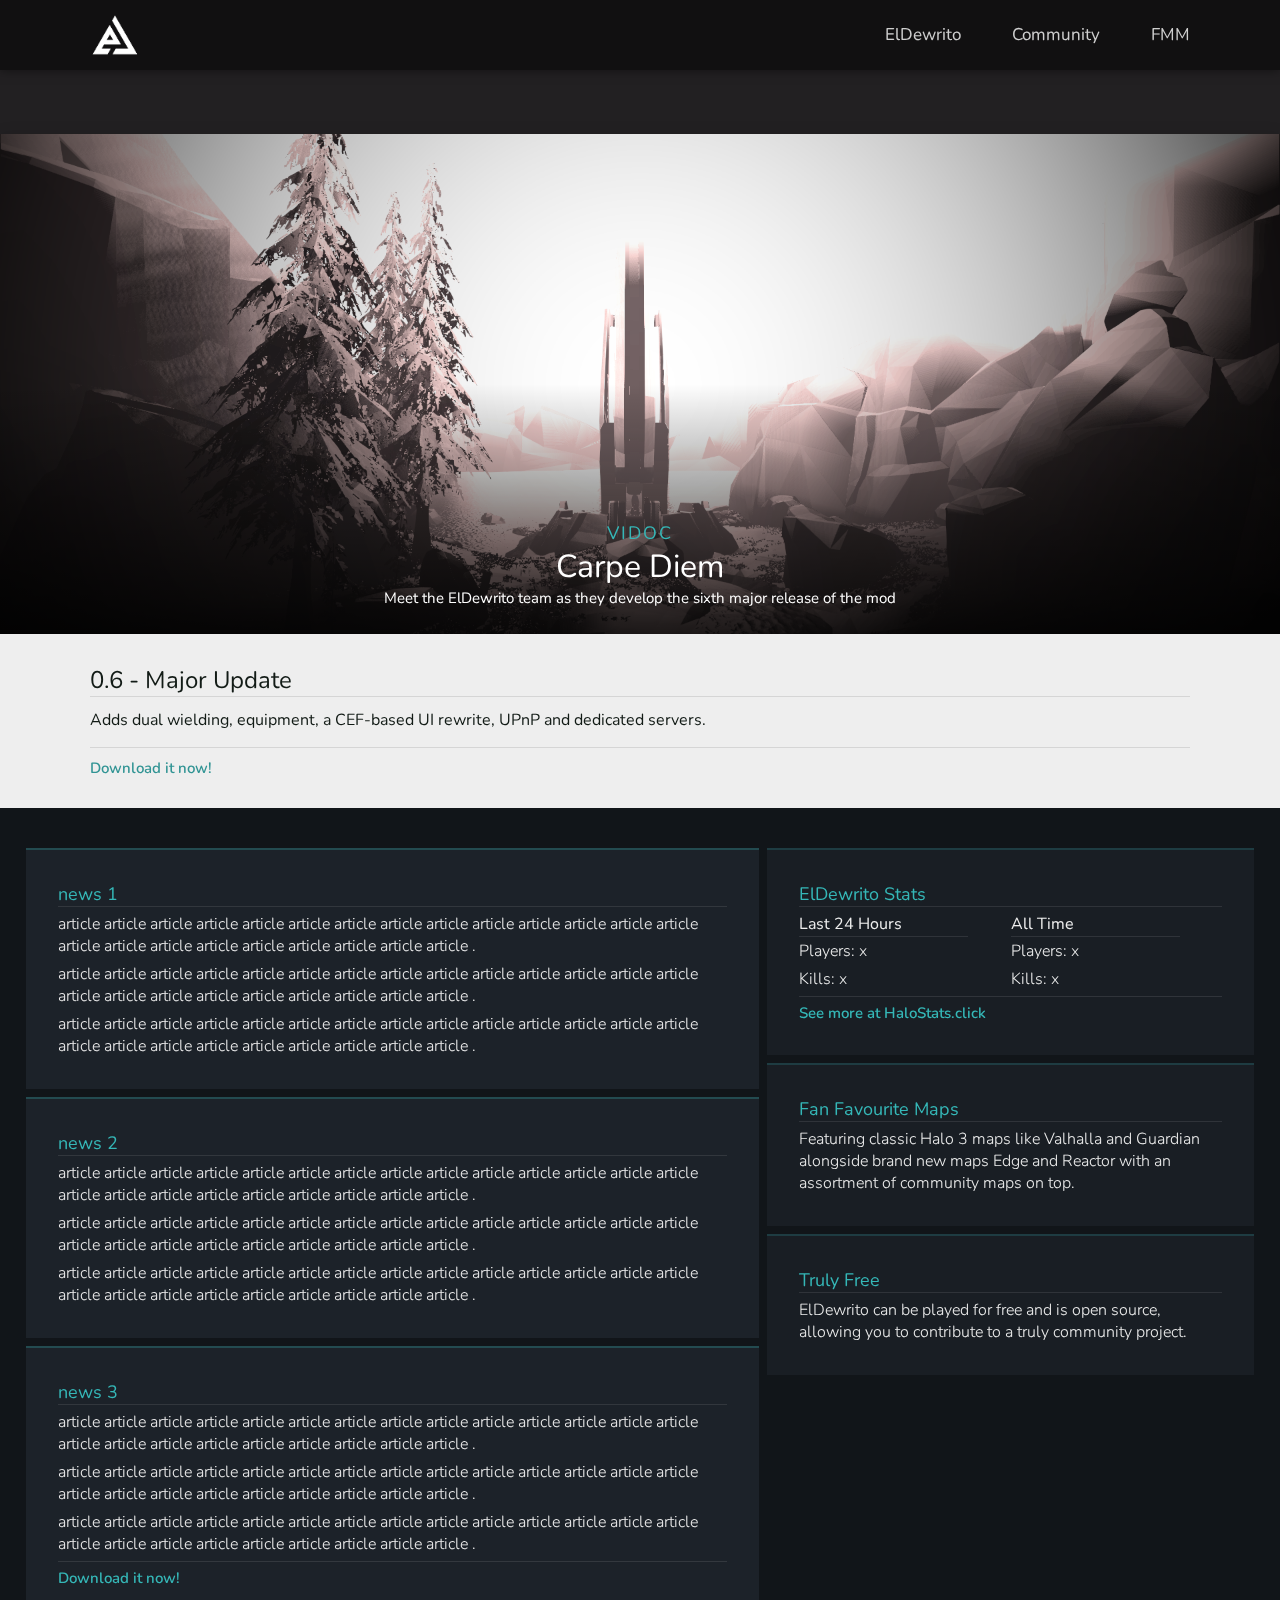
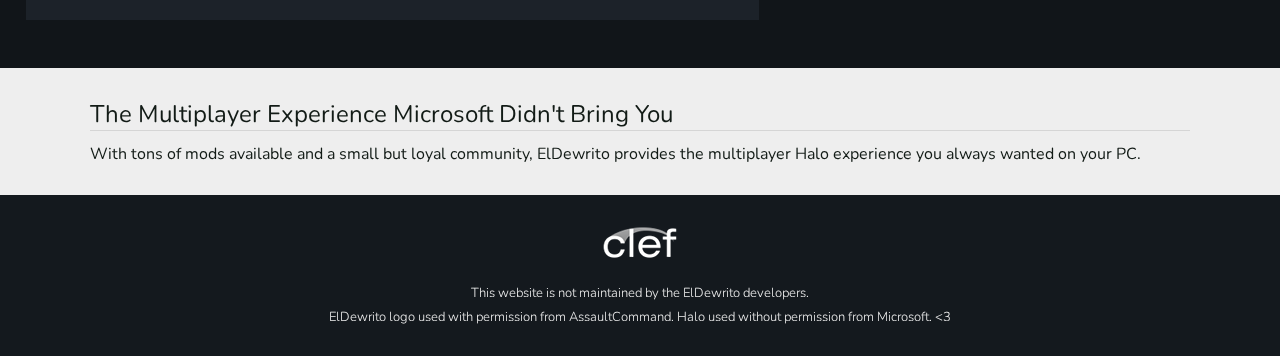
<file: index.html>
<!DOCTYPE html PUBLIC "-//W3C//DTD XHTML 1.0 Transitional//EN" "http://www.w3.org/TR/xhtml1/DTD/xhtml1-transitional.dtd">
<html xmlns="http://www.w3.org/1999/xhtml">
<!-- Made by Clef - no stealing :^) -->
<head>
<meta http-equiv="Content-Type" content="text/html; charset=utf-8" />
<link href="https://maxcdn.bootstrapcdn.com/font-awesome/4.2.0/css/font-awesome.min.css" rel="stylesheet">
<link href="https://fonts.googleapis.com/css?family=Nunito:200,300,400,600" rel="stylesheet">
<link rel="stylesheet" href="css/main.css">
<script src="https://code.jquery.com/jquery-3.2.1.min.js" integrity="sha256-hwg4gsxgFZhOsEEamdOYGBf13FyQuiTwlAQgxVSNgt4=" crossorigin="anonymous"></script>
<script type="text/javascript" src="/js/StackBlur/stackblur.js"></script>
<title>ElDewrito</title>
</head>

<body>
<div class="navbarbg"></div>
<ul class="navbar">
<li class="logo left">
<a href="/"></a>
</li>
<li class="drop right">
<a href="fmm">FMM</a>
<div class="dropdown">
<a href="fmm">Download</a>
<a href="fmmmods">Mod Showcase</a>
</div>
</li>
<li class="drop right">
<a href="#">Community</a>
<div class="dropdown">
<a href="https://www.reddit.com/r/haloonline">/r/HaloOnline</a>
<a href="http://share.eldewrito.com/">arkdown</a>
<a href="http://halovau.lt/">HaloVault</a>
<a href="http://scooterpsu.github.io/">scooterpsu Menu</a>
<a href="http://halo.thefeeltra.in/">TheFeelTrain Menu</a>
</div>
</li>
<li class="drop right">
<a href="about">ElDewrito
<!--<span class="pagelabel">Main</span>-->
</a>
<div class="dropdown">
<a href="about">About</a>
<a href="download">Download</a>
<a href="http://halostats.click/">HaloStats.click</a>
<a href="screenshots">Screenshots</a>
</div>
</li>
</ul>
<div class="content">
<div class="herowrap">
<canvas id="blurry"></canvas>
<div class="innerherowrap">
<div class="hero" id="hero-1">
<div class="hero_text">
<h1 class="hero_blue">ViDoc</h1>
<h1 class="hero_name">Carpe Diem</h1>
<h1 class="hero_tag">Meet the ElDewrito team as they develop the sixth major release of the mod</h1>
</div>
</div>
</div>
</div>
<div class="separator">
<div class="innerseparator">
<h1>0.6 - Major Update</h1>
<p>Adds dual wielding, equipment, a CEF-based UI rewrite, UPnP and dedicated servers.</p>
<div class="readmore">Download it now!</div>
</div>
</div>
<div class="contentwrap">
<div class="innercontent">
<div class="left">
<div>
<h1>news 1</h1>
<p>article article article article article article article article article article article article article article article article article article article article article article article .</p>
<p>article article article article article article article article article article article article article article article article article article article article article article article .</p>
<p>article article article article article article article article article article article article article article article article article article article article article article article .</p>
</div>
<div>
<h1>news 2</h1>
<p>article article article article article article article article article article article article article article article article article article article article article article article .</p>
<p>article article article article article article article article article article article article article article article article article article article article article article article .</p>
<p>article article article article article article article article article article article article article article article article article article article article article article article .</p>
</div>
<div>
<h1>news 3</h1>
<p>article article article article article article article article article article article article article article article article article article article article article article article .</p>
<p>article article article article article article article article article article article article article article article article article article article article article article article .</p>
<p>article article article article article article article article article article article article article article article article article article article article article article article .</p>
<div class="readmore">Download it now!</div>
</div>
</div>
<div class="right">
<div>
<h1>ElDewrito Stats</h1>
<div class="statswrapper">
<div class="statsleft">
<h3>Last 24 Hours</h3>
<p>Players: x</p>
<p>Kills: x</p>
</div>
<div class="statsright">
<h3>All Time</h3>
<p>Players: x</p>
<p>Kills: x</p>
</div>
</div>
<div class="readmore">See more at HaloStats.click</div>
</div>
<div>
<h1>Fan Favourite Maps</h1>
<p>Featuring classic Halo 3 maps like Valhalla and Guardian alongside brand new maps Edge and Reactor with an assortment of community maps on top.</p>
</div>
<div>
<h1>Truly Free</h1>
<p>ElDewrito can be played for free and is open source, allowing you to contribute to a truly community project.</p>
</div>
</div>
</div>
</div>
<div class="separator">
<div class="innerseparator">
<h1>The Multiplayer Experience Microsoft Didn't Bring You</h1>
<p>With tons of mods available and a small but loyal community, ElDewrito provides the multiplayer Halo experience you always wanted on your PC.</p>
</div>
</div>
<div class="footer">
<div class="innerfooter">
<!--<h1>Clef</h1>-->
<div id="clef_logo"></div>
<p>This website is not maintained by the ElDewrito developers.</p>
<p>ElDewrito logo used with permission from AssaultCommand. Halo used without permission from Microsoft. &lt;3</p>
</div>
</div>
</div>
<script type="text/javascript">
$('.drop:has(.pagelabel)>a').css({
    "-webkit-animation": "slideup 1s",
    "-moz-animation": "slideup 1s",
    "-ms-animation": "slideup 1s",
    "-o-animation": "slideup 1s",
    "animation": "slideup 1s",
    "line-height": "65px"
});
</script>
<script type="text/javascript" src="/js/blur_heroes.js"></script>
</body>
</html>
</file>
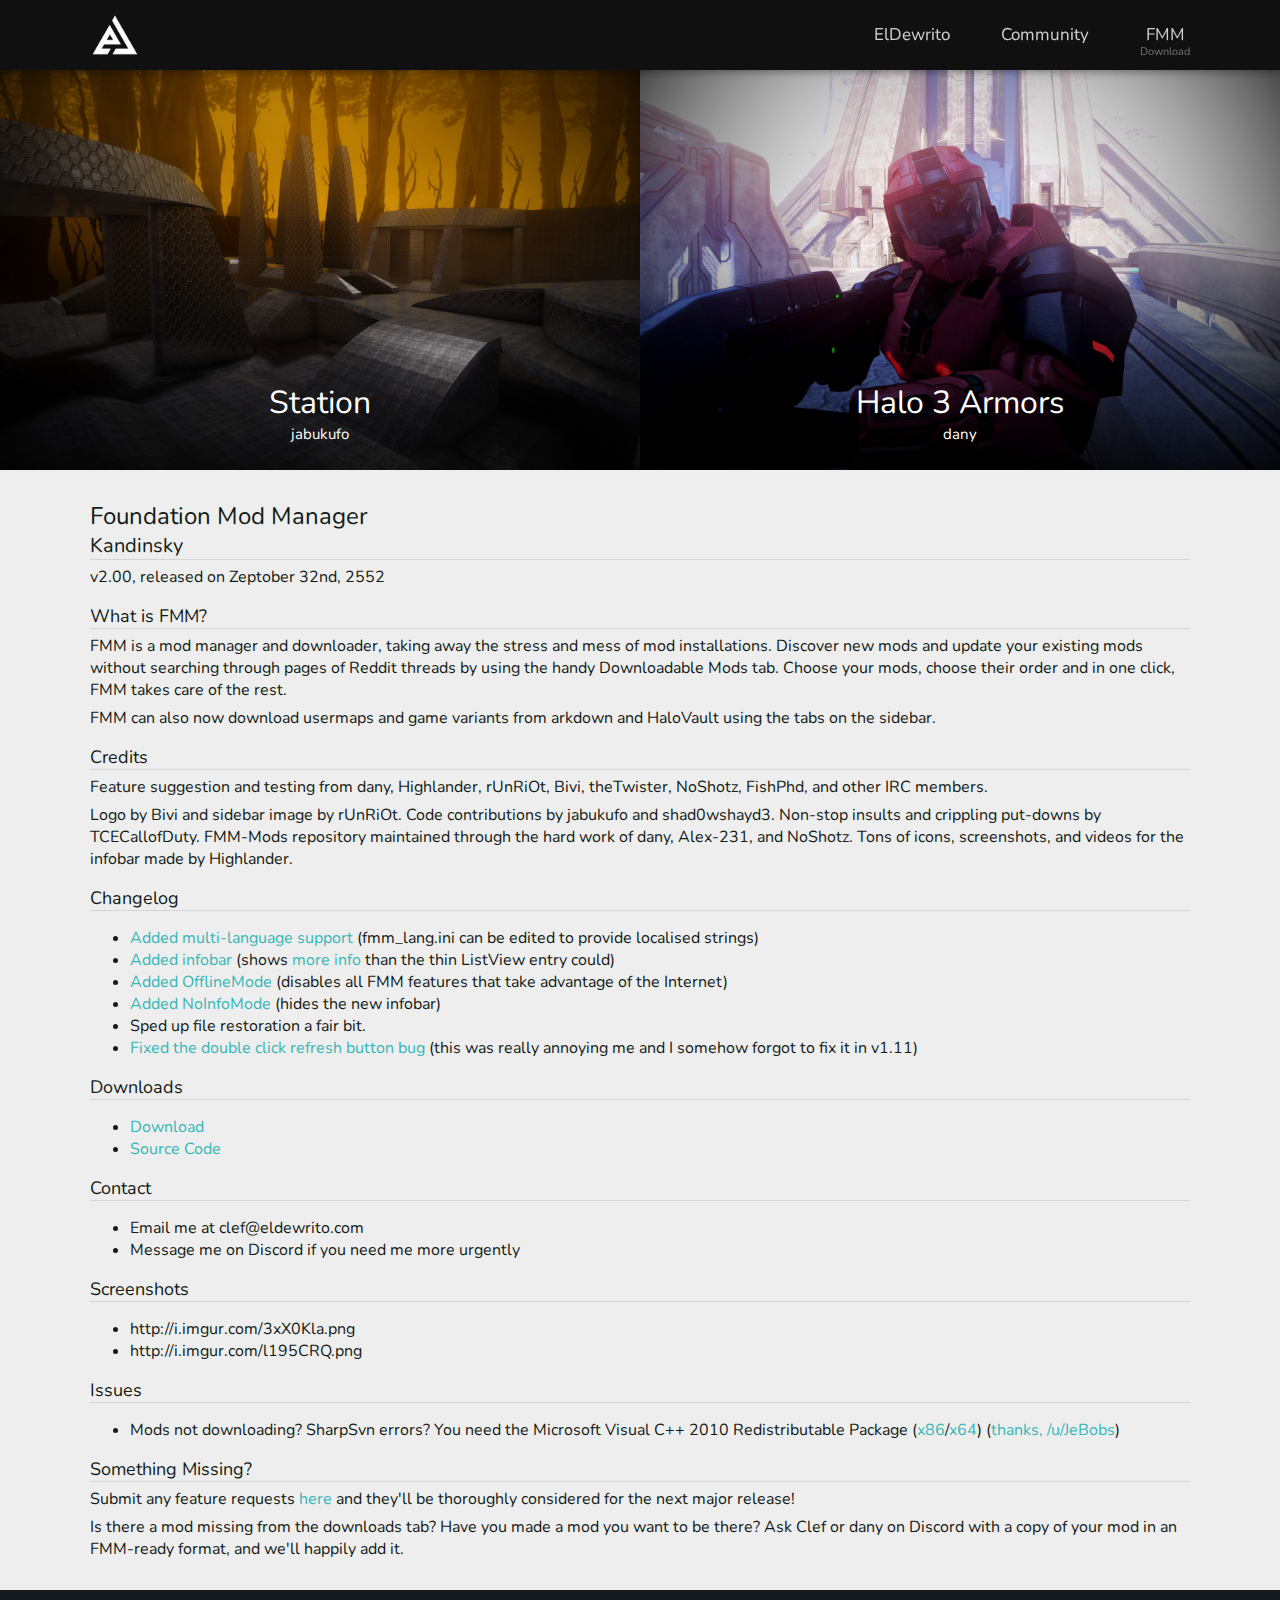
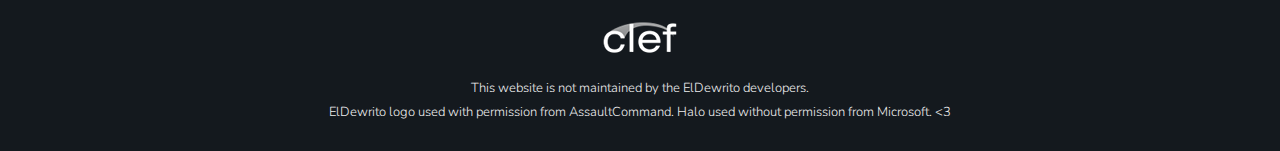
<file: fmm.html>
<!DOCTYPE html PUBLIC "-//W3C//DTD XHTML 1.0 Transitional//EN" "http://www.w3.org/TR/xhtml1/DTD/xhtml1-transitional.dtd">
<html xmlns="http://www.w3.org/1999/xhtml">
<!-- Made by Clef - no stealing :^) -->
<head>
<meta http-equiv="Content-Type" content="text/html; charset=utf-8" />
<link href="https://maxcdn.bootstrapcdn.com/font-awesome/4.2.0/css/font-awesome.min.css" rel="stylesheet">
<link href="https://fonts.googleapis.com/css?family=Nunito:200,300,400,600" rel="stylesheet">
<link rel="stylesheet" href="css/main.css">
<script src="https://code.jquery.com/jquery-3.2.1.min.js" integrity="sha256-hwg4gsxgFZhOsEEamdOYGBf13FyQuiTwlAQgxVSNgt4=" crossorigin="anonymous"></script>
<script type="text/javascript" src="/js/StackBlur/stackblur.js"></script>
<title>FMM - ElDewrito</title>
</head>

<body>
<div class="navbarbg"></div>
<ul class="navbar">
<li class="logo left">
<a href="/"></a>
</li>
<li class="drop right">
<a href="fmm">FMM
<span class="pagelabel">Download</span>
</a>
<div class="dropdown">
<a href="fmm">Download</a>
<a href="fmmmods">Mod Showcase</a>
</div>
</li>
<li class="drop right">
<a href="#">Community</a>
<div class="dropdown">
<a href="https://www.reddit.com/r/haloonline">/r/HaloOnline</a>
<a href="http://share.eldewrito.com/">arkdown</a>
<a href="http://halovau.lt/">HaloVault</a>
<a href="http://scooterpsu.github.io/">scooterpsu Menu</a>
<a href="http://halo.thefeeltra.in/">TheFeelTrain Menu</a>
</div>
</li>
<li class="drop right">
<a href="about">ElDewrito</a>
<div class="dropdown">
<a href="about">About</a>
<a href="download">Download</a>
<a href="http://halostats.click/">Halostats.click</a>
<a href="screenshots">Screenshots</a>
</div>
</li>
</ul>
<div class="content">
<!--
<div class="herowrap">
<canvas id="blurry"></canvas>
<div class="innerherowrap">
<div class="hero" id="hero-1">
<div class="hero_text">
<h1 class="hero_blue">Official Article</h1>
<h1 class="hero_name">Official Statement on ElDewrito and Anvil Online</h1>
<h1 class="hero_tag">The past, present and future of ElDewrito and Halo: Anvil Online</h1>
</div>
</div>
</div>
</div>
-->
<div class="herowrap">
<canvas id="blurry-left"></canvas>
<canvas id="blurry-right"></canvas>
<div class="innerherowrap">
<div class="hero-left" id="hero-2">
<div class="hero_text">
<h1 class="hero_name">Station</h1>
<h1 class="hero_tag">jabukufo</h1>
</div>
</div>
<div class="hero-right" id="hero-3">
<div class="hero_text">
<h1 class="hero_name">Halo 3 Armors</h1>
<h1 class="hero_tag">dany</h1>
</div>
</div>
</div>
</div>
<div class="separator">
<div class="innerseparator">
<h1 id="fmmname">Foundation Mod Manager</h1>
<h2 id="fmmver">Kandinsky</h2>
<p>v2.00, released on Zeptober 32nd, 2552</p>

<h3>What is FMM?</h3>
<p>FMM is a mod manager and downloader, taking away the stress and mess of mod installations. Discover new mods and update your existing mods without searching through pages of Reddit threads by using the handy Downloadable Mods tab. Choose your mods, choose their order and in one click, FMM takes care of the rest.</p>
<p>FMM can also now download usermaps and game variants from arkdown and HaloVault using the tabs on the sidebar.</p>
<h3>Credits</h3>
<p>Feature suggestion and testing from dany, Highlander, rUnRiOt, Bivi, theTwister, NoShotz, FishPhd, and other IRC members.</p>

<p>Logo by Bivi and sidebar image by rUnRiOt. Code contributions by jabukufo and shad0wshayd3. Non-stop insults and crippling put-downs by TCECallofDuty. FMM-Mods repository maintained through the hard work of dany, Alex-231, and NoShotz. Tons of icons, screenshots, and videos for the infobar made by Highlander.</p>

<h3>Changelog</h3>
<ul>
<li><a href="http://i.imgur.com/KzNQHAP.png">Added multi-language support</a> (fmm_lang.ini can be edited to provide localised strings)</li>
<li><a href="http://i.imgur.com/21Fnwp7.png">Added infobar</a> (shows <a href="http://i.imgur.com/SWTDrfn.png">more info</a> than the thin ListView entry could)</li>
<li><a href="http://i.imgur.com/mYoSYJA.png">Added OfflineMode</a> (disables all FMM features that take advantage of the Internet)</li>
<li><a href="http://i.imgur.com/jT76Zyo.png">Added NoInfoMode</a> (hides the new infobar)</li>
<li>Sped up file restoration a fair bit.</li>
<li><a href="http://b.reich.io/koeubv.mp4">Fixed the double click refresh button bug</a> (this was really annoying me and I somehow forgot to fix it in v1.11)</li>
</ul>
<h3>Downloads</h3>
<ul>
<li><a href="https://github.com/Clef-0/FMM/releases/tag/v1.20">Download</a></li>
<li><a href="https://github.com/Clef-0/FMM">Source Code</a></li>
</ul>
<h3>Contact</h3>
<ul>
<li>Email me at clef@eldewrito.com</li>
<li>Message me on Discord if you need me more urgently</li>
</ul>
<h3>Screenshots</h3>
<ul>
<li>http://i.imgur.com/3xX0Kla.png</li>
<li>http://i.imgur.com/l195CRQ.png</li>
</ul>
<h3>Issues</h3>
<ul>
<li>Mods not downloading? SharpSvn errors? You need the Microsoft Visual C++ 2010 Redistributable Package (<a href="https://www.microsoft.com/en-us/download/confirmation.aspx?id=5555">x86</a>/<a href="https://www.microsoft.com/en-US/Download/confirmation.aspx?id=14632">x64</a>) (<a href="https://www.reddit.com/r/HaloOnline/comments/60zhno/tutorial_easy_solution_to_the_infamous/">thanks, /u/JeBobs</a>)</li>
</ul>
<h3>Something Missing?</h3>
<p>Submit any feature requests <a href="https://github.com/Clef-0/FMM/issues">here</a> and they'll be thoroughly considered for the next major release!</p>
<p>Is there a mod missing from the downloads tab? Have you made a mod you want to be there? Ask Clef or dany on Discord with a copy of your mod in an FMM-ready format, and we'll happily add it.</p>
</div>
</div>
<div class="footer">
<div class="innerfooter">
<!--<h1>Clef</h1>-->
<div id="clef_logo"></div>
<p>This website is not maintained by the ElDewrito developers.</p>
<p>ElDewrito logo used with permission from AssaultCommand. Halo used without permission from Microsoft. &lt;3</p>
</div>
</div>
</div>
<script type="text/javascript">
$('.drop:has(.pagelabel)>a').css({
    "-webkit-animation": "slideup 1s",
    "-moz-animation": "slideup 1s",
    "-ms-animation": "slideup 1s",
    "-o-animation": "slideup 1s",
    "animation": "slideup 1s",
    "line-height": "65px"
});
</script>
<script type="text/javascript" src="/js/blur_heroes.js"></script>
</body>
</html>
</file>
<file: css/main.css>
* {
    font-family: 'Nunito', sans-serif;
    font-weight: 400;
    box-sizing: border-box;
    transition: .25s;
    -webkit-font-smoothing: antialiased;
    -webkit-backface-visibility: hidden;
    backface-visibility: hidden;
}

body {
    margin: 0;
    background: #111519;
}

img {
    border: 0;
    -ms-interpolation-mode: bicubic;
    vertical-align: middle;
}

a:link, a:visited { 
    color: #35b7b7;
	text-decoration: none;
}

a:hover {
	color: #37cccc;
	text-decoration: none;
}

.navbarbg {
    position: fixed;
    z-index: 89;
    top: 0;
    left: 0;
    width: 100%;
    height: 70px;
    white-space: nowrap;
    margin: 0;
    background: rgba(0,0,0,.5);
    background-size: cover;
    box-shadow: 0 0 10px rgba(0,0,0,.5);
}

.navbar {
    position: fixed;
    z-index: 90;
  margin: auto;
    top: 0;
    left: 0;
    right: 0;
    width: 90%;
	max-width: 1280px;
    height: 70px;
    white-space: nowrap;
    padding: 0;
    list-style: none;
}

li {
    display: list-item;
}

.navbar>li {
    position: relative;
    height: 70px;
    text-align: -webkit-match-parent;
    white-space: nowrap;
}

.navbar>li.left {
    float: left;
}

.navbar>li.right {
    float: right;
}

.navbar>li {
    position: relative;
    height: 70px;
}

.navbar>li>a {
    font-size: 17px;
    line-height: 70px;
    position: relative;
    display: inline-block;
    height: 70px;
    padding: 0 2vw;
    text-align: center;
    vertical-align: middle;
    text-decoration: none;
    color: rgba(255,255,255,.8);
}

.navbar>li.logo {
    width: calc(50px + 4vw);
    background-image: url(../img/logo-white.png);
    background-repeat: no-repeat;
    background-position: center;
    background-size: auto 50px;
}

.navbar>li.logo>a {
	width:100%;
}

.navbar .dropdown {
    position: absolute;
    z-index: 5;
    top: 70px;
    left: 0;
    overflow: hidden;
    width: 200px;
    min-width: 100%;
    transition: .35s ease;
    -webkit-transform: translateY(-10px);
    transform: translateY(-10px);
    opacity: 0;
    box-shadow: 0 5px 10px -2px rgba(0,0,0,.25);
    pointer-events: none;
}

.navbar .right .dropdown {
    left: inherit;
    right: 0;
}

.drop {
    display: inline-block;
    position: relative;
    padding-bottom: 3px;
}

.drop > a > .pagelabel {
    font-size: 11px;
    line-height: 20px;
    left: 0;
    display: block;
    text-align: center;
    opacity: .5;
    margin-top: -28px;

    -webkit-animation: fadein 1s; /* Safari, Chrome and Opera > 12.1 */
       -moz-animation: fadein 1s; /* Firefox < 16 */
        -ms-animation: fadein 1s; /* Internet Explorer */
         -o-animation: fadein 1s; /* Opera < 12.1 */
            animation: fadein 1s;
}

@keyframes fadein {
    from { opacity: 0; margin-top: -38px; color: black; }
    to   { opacity: .5; margin-top: -28px; color: rgba(255,255,255,.8); }
}
@-moz-keyframes fadein {
    from { opacity: 0; margin-top: -38px; color: black; }
    to   { opacity: .5; margin-top: -28px; color: rgba(255,255,255,.8); }
}
@-webkit-keyframes fadein {
    from { opacity: 0; margin-top: -38px; color: black; }
    to   { opacity: .5; margin-top: -28px; color: rgba(255,255,255,.8); }
}
@-ms-keyframes fadein {
    from { opacity: 0; margin-top: -38px; color: black; }
    to   { opacity: .5; margin-top: -28px; color: rgba(255,255,255,.8); }
}
@-o-keyframes fadein {
    from { opacity: 0; margin-top: -38px; color: black; }
    to   { opacity: .5; margin-top: -28px; color: rgba(255,255,255,.8); }
}

@keyframes slideup {
    from { line-height: 70px; }
    to   { line-height: 65px; }
}
@-moz-keyframes slideup {
    from { line-height: 70px; }
    to   { line-height: 65px; }
}
@-webkit-keyframes slideup {
    from { line-height: 70px; }
    to   { line-height: 65px; }
}
@-ms-keyframes slideup {
    from { line-height: 70px; }
    to   { line-height: 65px; }
}
@-o-keyframes slideup {
    from { line-height: 70px; }
    to   { line-height: 65px; }
}

.drop:after {
    z-index: 5;
    content: '';
    display: block;
    margin: auto;
    height: 3px;
    width: 0px;
    margin-top: -3px;
    background: transparent;
    transition: width .5s ease, background-color .5s ease;
}

.drop:hover:after {
    width: 100%;
    background: white;
}

.navbar>li:hover>a {
    color: rgba(255,255,255,1);
}

.drop:hover > .dropdown {
    -webkit-transform: translateY(0px);
    transform: translateY(0px);
    opacity: 1;
    pointer-events: inherit;
}

.navbar .dropdown>a {
    font-size: 14px;
    line-height: 16px;
    position: relative;
    display: block;
    box-sizing: border-box;
    min-width: 100%;
    padding: 12px 18px;
    transition: .25s;
    text-decoration: none;
    text-transform: none;
    border-bottom: 1px solid rgba(0,0,0,.1);
    background: #1e242b;
    color: #f5f5f5;
}

.navbar .dropdown>a:hover {
    background-color: #e5e5e5;
    color: #1e4444;
}

h1 {
	font-size: 24px;
	margin-top: 16px;
	margin-bottom: 6px;
    border-bottom: 1px solid rgba(0,0,0,.1);
}
h1:first-child { margin-top: 0px !important; }

h2 {
	font-size: 20px;
	margin-top: 16px;
	margin-bottom: 6px;
    border-bottom: 1px solid rgba(0,0,0,.1);
}
h2:first-child { margin-top: 0px !important; }

h3 {
	font-size: 18px;
	margin-top: 16px;
	margin-bottom: 6px;
    border-bottom: 1px solid rgba(0,0,0,.1);
}
h3:first-child { margin-top: 0px !important; }

.herowrap h1, .herowrap h2, .herowrap h3 {
    border-bottom: 0px;
}

p {
	margin-top: 0px;
	margin-bottom: 0px;
}

.content {
    position: absolute;
    width: 100%;
}

.herowrap {
	width: 100%;
	overflow: hidden;
}

.innerherowrap, .innercontent {
	z-index: 11;
	margin: auto;
    right: 0;
    left: 0;
    width: 100%;
	max-width: 1280px;
}

.innerherowrap {
    padding-top: 70px;
}

.innercontent {
	overflow: hidden;
	margin: 40px auto;
}

.innercontent h1 {
	font-size: 18px;
	color: #35b7b7;
	border-bottom: 1px solid rgba(245,245,245,.1);
}

.innercontent h2 {
	padding-bottom:
}

.innercontent p {
	font-weight: 300;
}

p:not(:last-child)
{
	margin-bottom: 6px;
}

.innercontent .readmore {
    font-size: 15px;
    display: block;
    padding: 6px 0px 0;
	margin: 0px;
    text-decoration: none;
    color: #35b7b7;
	border-top: 1px solid rgba(255,255,255,.1);
	font-weight: 600;
}

.innercontent>.left
{
	float: left;
    width: calc(60% - 4px);
}

.innercontent>.right
{
	float: right;
    width: calc(40% - 4px);
}

.innercontent>.left>div,.innercontent>.right>div
{
	padding: 32px;
	color: #eeeeee;
    background: rgba(178, 212, 255,.05);
	margin-bottom: 8px;
    border-top: 2px solid rgba(53, 183, 183, 0.2);
}

.innercontent>.left>div {
    background: rgba(178, 212, 255, 0.07);
    border-top: 2px solid rgba(53, 183, 183, 0.28);
}

.contentwrap {
	width: 100%;
	overflow: hidden;
	padding: 0 2vw;
}

.separator {
  position: relative;
    z-index: 16;
	width: 100%;
	color: #121b16;
	background-color: #eeeeee;
}

.footer {
  position: relative;
    z-index: 16;
	width: 100%;
	color: #eeeeee;
	background-color: #14191e;
	text-align: center;
}
.footer > .innerfooter > h1 {
	font-weight: 200;
	font-size: 30px;
}
.footer > .innerfooter > p {
	font-weight: 300;
	font-size: 13px;
	margin-top: 4px;
}

.innerseparator, .innerfooter {
  margin: auto;
	padding: 30px 2vw;
  right: 0;
  left: 0;
    width: 90%;
	max-width: 1280px;
}

.innerseparator h1 {
	font-weight: 400;
	margin-bottom: 12px;
}

.innerseparator>.readmore {
    font-size: 15px;
    display: block;
    padding: 10px 0 0;
	margin-top: 16px;
    text-decoration: none;
    color: #319494;
	border-top: 1px solid rgba(0,0,0,.1);
	font-weight: 600;
}

#blurry, #blurry-left, #blurry-right {
	background-color: #292526;
    position: absolute;
    display: block;
    width: 100%;
    height: 634px;
    opacity: .75;
}

#blurry-left {
    width: 50%;
    height: 470px;
	left: 0;
}

#blurry-right {
    width: 50%;
    height: 470px;
	right:0;
}

.hero, .hero-left, .hero-right {
    z-index: 9;
	margin-top: 64px;
    height: 500px;
    position: relative;
    transition: .25s;
	overflow: hidden;
	box-shadow: 0 3px 15px rgba(0,0,0,.2);
}

.hero:after, .hero-left:after, .hero-right:after {
    z-index: 9;
    content: "";
    display: block;
    position: absolute;
    transition: .25s;
    width: 100%;
    height: 100%;
    bottom: 0;
    background: linear-gradient(to bottom,rgba(0,0,0,0),rgba(0,0,0,0) 50%,rgba(0,0,0,1));
	opacity: 0.8;
	box-shadow: none;
}

.hero:hover:after, .hero-left:hover:after, .hero-right:hover:after {
	opacity: 1;
}

.hero-left, .hero-right {
	margin-top: 0px;
    width: 50%;
    height: 400px;
    position: relative;
	overflow: hidden;
	box-shadow: none;
}

.hero-left {
	float: left;
}

.hero-right {
	float: right;
}

.hero_text {
    z-index: 10;
    position: absolute;
    left: 20px;
    right: 20px;
    bottom: 26px;
	text-align: center;
}

.hero_blue {
	font-weight: 400;
	letter-spacing: 2px;
    margin: 0px;
    color: #35b7b7;
    font-size: 18px;
	text-transform: uppercase;
}
.hero_name {
    margin: 0px;
    color: white;
    font-size: 32px;
}
.hero_tag {
    margin: 0px;
    color: white;
    font-size: 15px;
}

.hero:before, .hero-left:before, .hero-right:before {
	z-index: 9;
    content: "";
    display: block;
    position: absolute;
    transition: .25s;
    width: 100%;
    height: 100%;
    bottom: 0;
}

.hero:hover {
	cursor: pointer;
    box-shadow: 0 3px 30px rgba(0,0,0,.6);
}

#hero-1:before {
    background: #1e4444 url(../img/hero04.png) no-repeat center center;
    background-size: cover;
}

#hero-2:before {
    background: #1e4444 url(../img/hero06.jpg) no-repeat center center;
    background-size: cover;
}

#hero-3:before {
    background: #1e4444 url(../img/hero05.jpg) no-repeat center center;
    background-size: cover;
}

#hero-1:hover:before,#hero-2:hover:before,#hero-3:hover:before {
    
}

#clef_logo {
	display: inline-block;
	background: transparent url(../img/clef_logo_s.png) no-repeat center center;
	background-size: contain;
	height: 35px;
	width: 84px;
	margin-bottom: 20px;
}

.picture_link {
	width: 100%;
	height: 48vw;
}

.statswrapper {
	overflow: hidden;
	padding-bottom: 6px;
}

.statsleft {
	float: left;
	width: 50%;
}

.statsright {
	float: right;
	width: 50%;
}

.statswrapper h3 {
	font-size: 16px;
	font-weight: 400;
	width: 80%;
	padding-top: 0px;
	padding-bottom: 1px;
	border-bottom: 1px solid rgba(245,245,245,.1);
	margin-top: 0px;
	margin-bottom: 3px;
}

#fmmname {
	margin-bottom: 0px;
	border-bottom: 0px;
}

#fmmver {
	margin-top: 0px;
}
</file>
